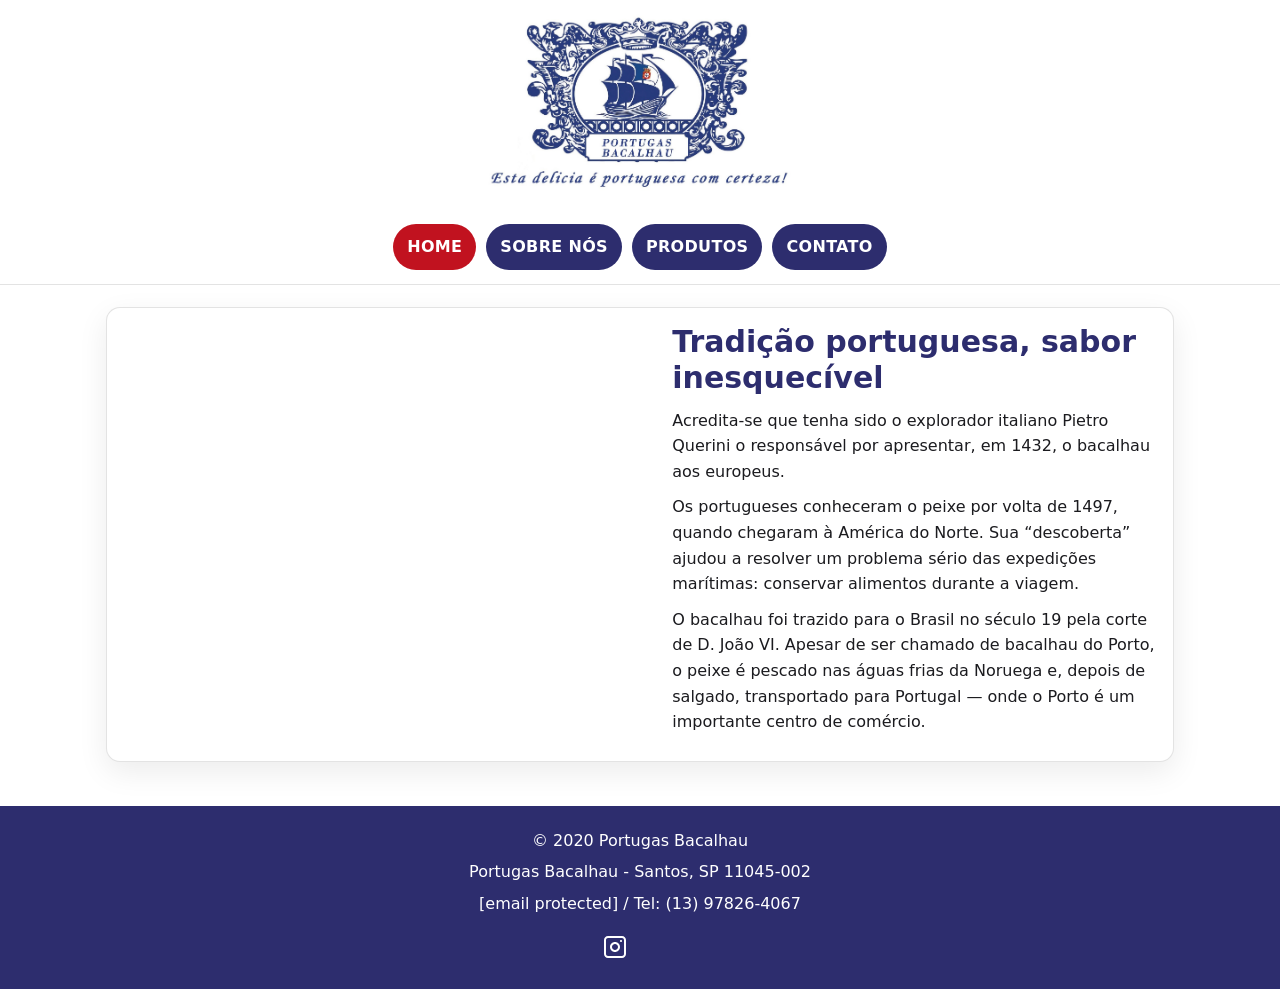
<file: index.html>
<!DOCTYPE html>
<html lang="pt-br">

<head>
    <meta charset="utf-8">
    <meta name="viewport" content="width=device-width, initial-scale=1">
    <title>Portugas Bacalhau | Home</title>
    <meta name="description"
        content="Portugas Bacalhau: bolinho de bacalhau 100% natural, sem conservantes. Qualidade e tradição com receita artesanal.">
    <link rel="stylesheet" type="text/css" href="assets/css/style.css">
</head>

<body>
    <a class="skip-link" href="#conteudo">Pular para o conteúdo</a>

    <header class="site-header">
        <div class="container">
            <div class="brand">
                <a href="index.html" aria-label="Portugas Bacalhau - Página inicial">
                    <img class="logo" src="assets/img/logoportugas.jpg" alt="Portugas Bacalhau">
                </a>
            </div>

            <nav class="site-nav" aria-label="Navegação principal">
                <div class="botao">
                    <a href="index.html" class="btn" aria-current="page">HOME</a>
                    <a href="sobrenos.html" class="btn">SOBRE NÓS</a>
                    <a href="produtos.html" class="btn">PRODUTOS</a>
                    <a href="contato.html" class="btn">CONTATO</a>
                </div>
            </nav>
        </div>
    </header>

    <main id="conteudo" class="site-main">
        <div class="container">
            <section class="card home-hero" aria-label="Apresentação">
                <div class="home-hero__media">
                    <video autoplay loop muted playsinline preload="metadata">
                        <source src="assets/video/cod.mp4" type="video/mp4">
                        Seu navegador não suporta vídeo em HTML5.
                    </video>
                </div>

                <div class="home-hero__text">
                    <h1 class="page-title">Tradição portuguesa, sabor inesquecível</h1>
                    <p>
                        Acredita-se que tenha sido o explorador italiano Pietro Querini o responsável por apresentar, em
                        1432, o bacalhau aos europeus.
                    </p>
                    <p>
                        Os portugueses conheceram o peixe por volta de 1497, quando chegaram à América do Norte. Sua
                        “descoberta” ajudou a resolver um problema sério das expedições marítimas: conservar alimentos
                        durante a viagem.
                    </p>
                    <p>
                        O bacalhau foi trazido para o Brasil no século 19 pela corte de D. João VI. Apesar de ser
                        chamado de bacalhau do Porto, o peixe é pescado nas águas frias da Noruega e, depois de salgado,
                        transportado para Portugal — onde o Porto é um importante centro de comércio.
                    </p>
                </div>
            </section>
        </div>
    </main>

    <footer class="site-footer">
        <div class="container">
            <p>© 2020 Portugas Bacalhau</p>
            <p>Portugas Bacalhau - Santos, SP 11045-002</p>
            <p>
                <a class="email" href="/cdn-cgi/l/email-protection#83e0ecedf7e2f7ecc3f3ecf1f7f6e4e2f0e1e2e0e2efebe2f6ade0eceeade1f1"><span class="__cf_email__" data-cfemail="abc8c4c5dfcadfc4ebdbc4d9dfdecccad8c9cac8cac7c3cade85c8c4c685c9d9">[email&#160;protected]</span></a>
                /
                <a class="email" href="tel:+5513978264067">Tel: (13) 97826-4067</a>
            </p>

            <div class="social" aria-label="Redes sociais">
                <a href="https://www.instagram.com/portugasbacalhau/" target="_blank" rel="noreferrer noopener"
                    aria-label="Instagram">
                    <svg width="24" height="24" viewBox="0 0 24 24" fill="none" xmlns="http://www.w3.org/2000/svg">
                        <path fill-rule="evenodd" clip-rule="evenodd"
                            d="M12 7C9.23858 7 7 9.23858 7 12C7 14.7614 9.23858 17 12 17C14.7614 17 17 14.7614 17 12C17 9.23858 14.7614 7 12 7ZM9 12C9 13.6569 10.3431 15 12 15C13.6569 15 15 13.6569 15 12C15 10.3431 13.6569 9 12 9C10.3431 9 9 10.3431 9 12Z"
                            fill="currentColor" />
                        <path
                            d="M18 5C17.4477 5 17 5.44772 17 6C17 6.55228 17.4477 7 18 7C18.5523 7 19 6.55228 19 6C19 5.44772 18.5523 5 18 5Z"
                            fill="currentColor" />
                        <path fill-rule="evenodd" clip-rule="evenodd"
                            d="M5 1C2.79086 1 1 2.79086 1 5V19C1 21.2091 2.79086 23 5 23H19C21.2091 23 23 21.2091 23 19V5C23 2.79086 21.2091 1 19 1H5ZM19 3H5C3.89543 3 3 3.89543 3 5V19C3 20.1046 3.89543 21 5 21H19C20.1046 21 21 20.1046 21 19V5C21 3.89543 20.1046 3 19 3Z"
                            fill="currentColor" />
                    </svg>
                </a>

                <a href="https://www.facebook.com" target="_blank" rel="noreferrer noopener" aria-label="Facebook">
                    <svg width="24" height="24" viewBox="0 0 24 24" fill="none" xmlns="http://www.w3.org/2000/svg">
                        <path
                            d="M9.19795 21.5H13.198V13.4901H16.8021L17.198 9.50977H13.198V7.5C13.198 6.94772 13.6457 6.5 14.198 6.5H17.198V2.5H14.198C11.4365 2.5 9.19795 4.73858 9.19795 7.5V9.50977H7.19795L6.80206 13.4901H9.19795V21.5Z"
</file>
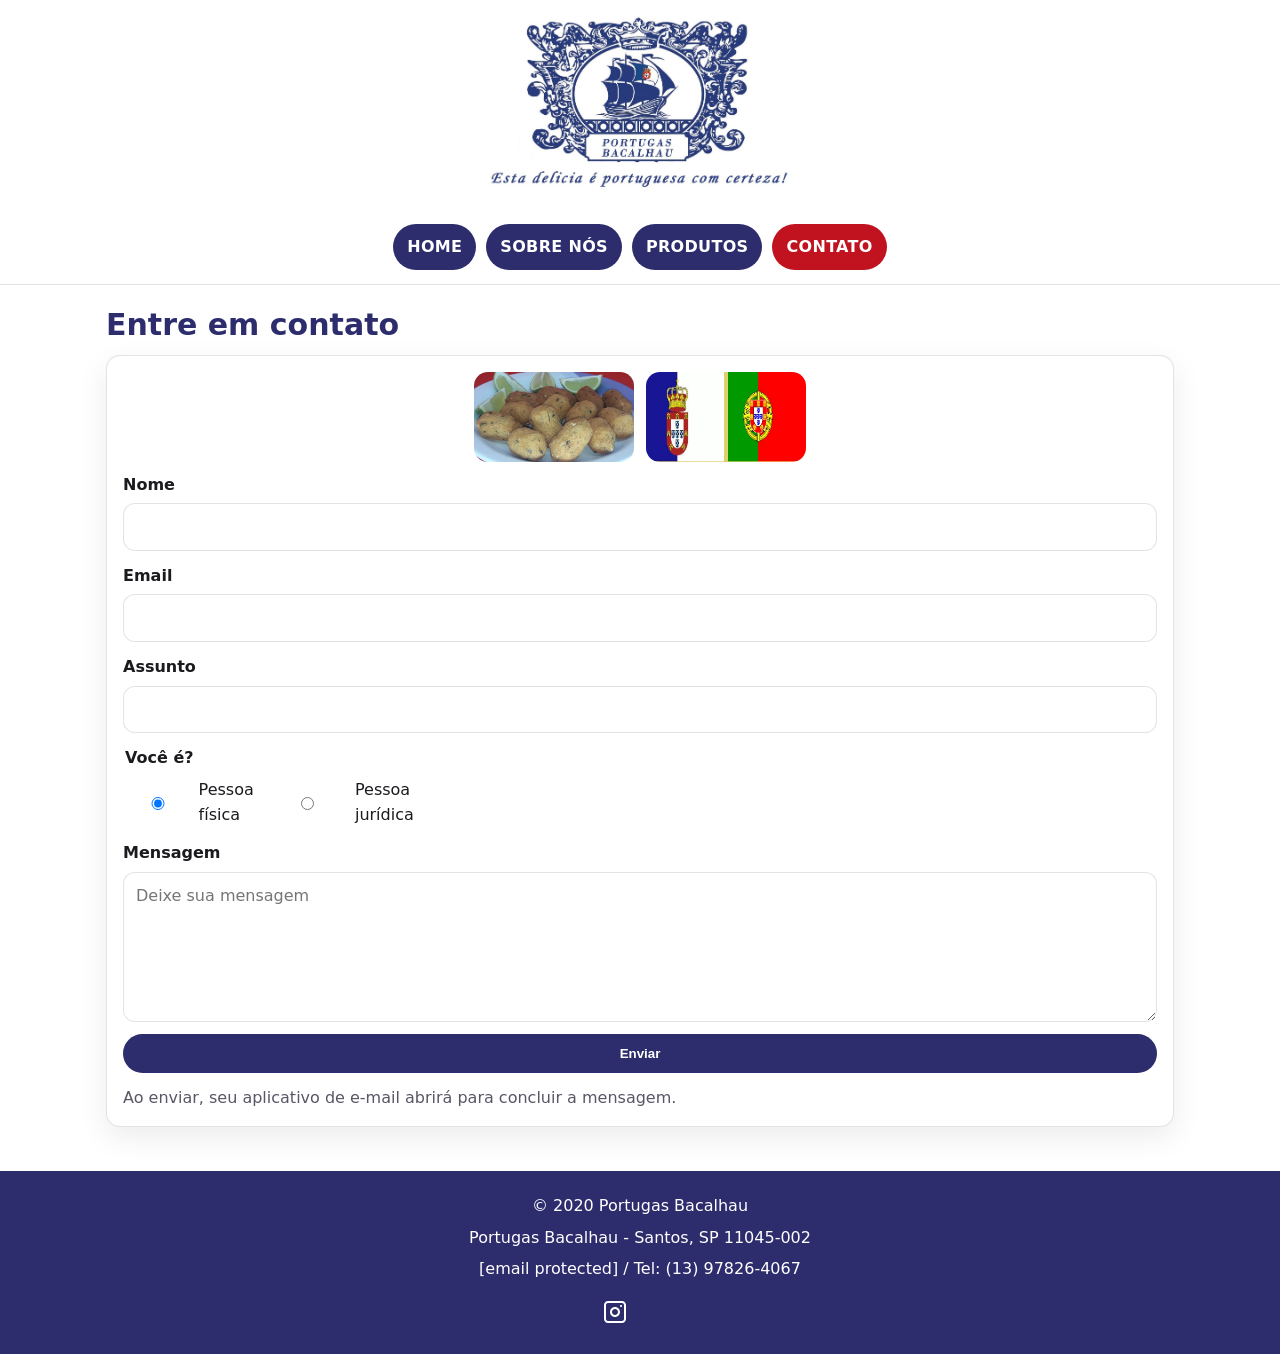
<file: contato.html>
<!DOCTYPE html>
<html lang="pt-br">

<head>
    <meta charset="utf-8">
    <meta name="viewport" content="width=device-width, initial-scale=1">
    <title>Portugas Bacalhau | Contato</title>
    <meta name="description"
        content="Entre em contato com a Portugas Bacalhau. Fale conosco por e-mail, telefone ou redes sociais.">
    <link rel="stylesheet" type="text/css" href="assets/css/style.css">
</head>

<body>
    <a class="skip-link" href="#conteudo">Pular para o conteúdo</a>

    <header class="site-header">
        <div class="container">
            <div class="brand">
                <a href="index.html" aria-label="Portugas Bacalhau - Página inicial">
                    <img class="logo" src="assets/img/logoportugas.jpg" alt="Portugas Bacalhau">
                </a>
            </div>

            <nav class="site-nav" aria-label="Navegação principal">
                <div class="botao">
                    <a href="index.html" class="btn">HOME</a>
                    <a href="sobrenos.html" class="btn">SOBRE NÓS</a>
                    <a href="produtos.html" class="btn">PRODUTOS</a>
                    <a href="contato.html" class="btn" aria-current="page">CONTATO</a>
                </div>
            </nav>
        </div>
    </header>

    <main id="conteudo" class="site-main">
        <div class="container">
            <h1 class="page-title">Entre em contato</h1>

            <section class="card" aria-label="Formulário de contato">
                <div class="contact__images" aria-hidden="true">
                    <img class="contact__image" src="assets/img/bolibaca.jpeg" alt="">
                    <img class="contact__image" src="assets/img/bandeira-portugal.jpg" alt="">
                </div>

                <form class="form" action="mailto:contato@portugasbacalhau.com.br" method="post" enctype="text/plain">
                    <div class="field">
                        <label for="nome"><strong>Nome</strong></label>
                        <input type="text" name="nome" id="nome" autocomplete="name" required>
                    </div>

                    <div class="field">
                        <label for="email"><strong>Email</strong></label>
                        <input type="email" name="email" id="email" autocomplete="email" required>
                    </div>

                    <div class="field">
                        <label for="assunto"><strong>Assunto</strong></label>
                        <input type="text" name="assunto" id="assunto" required>
                    </div>

                    <fieldset class="radio-group">
                        <legend><strong>Você é?</strong></legend>
                        <div class="radio-options">
                            <label>
                                <input type="radio" name="tipo" value="Pessoa física" checked>
                                Pessoa física
                            </label>
                            <label>
                                <input type="radio" name="tipo" value="Pessoa jurídica">
                                Pessoa jurídica
                            </label>
                        </div>
                    </fieldset>

                    <div class="field">
                        <label for="mensagem"><strong>Mensagem</strong></label>
                        <textarea id="mensagem" name="mensagem" placeholder="Deixe sua mensagem" required></textarea>
                    </div>

                    <button class="button" type="submit">Enviar</button>
                    <p class="muted note">
                        Ao enviar, seu aplicativo de e-mail abrirá para concluir a mensagem.
                    </p>
                </form>
            </section>
        </div>
    </main>

    <footer class="site-footer">
        <div class="container">
            <p>© 2020 Portugas Bacalhau</p>
            <p>Portugas Bacalhau - Santos, SP 11045-002</p>
            <p>
                <a class="email" href="/cdn-cgi/l/email-protection#3a5955544e5b4e557a4a55484e4f5d5b49585b595b56525b4f14595557145848"><span class="__cf_email__" data-cfemail="c2a1adacb6a3b6ad82b2adb0b6b7a5a3b1a0a3a1a3aeaaa3b7eca1adafeca0b0">[email&#160;protected]</span></a>
                /
                <a class="email" href="tel:+5513978264067">Tel: (13) 97826-4067</a>
            </p>

            <div class="social" aria-label="Redes sociais">
                <a href="https://www.instagram.com/portugasbacalhau/" target="_blank" rel="noreferrer noopener"
                    aria-label="Instagram">
                    <svg width="24" height="24" viewBox="0 0 24 24" fill="none" xmlns="http://www.w3.org/2000/svg">
                        <path fill-rule="evenodd" clip-rule="evenodd"
                            d="M12 7C9.23858 7 7 9.23858 7 12C7 14.7614 9.23858 17 12 17C14.7614 17 17 14.7614 17 12C17 9.23858 14.7614 7 12 7ZM9 12C9 13.6569 10.3431 15 12 15C13.6569 15 15 13.6569 15 12C15 10.3431 13.6569 9 12 9C10.3431 9 9 10.3431 9 12Z"
                            fill="currentColor" />
                        <path
                            d="M18 5C17.4477 5 17 5.44772 17 6C17 6.55228 17.4477 7 18 7C18.5523 7 19 6.55228 19 6C19 5.44772 18.5523 5 18 5Z"
                            fill="currentColor" />
                        <path fill-rule="evenodd" clip-rule="evenodd"
                            d="M5 1C2.79086 1 1 2.79086 1 5V19C1 21.2091 2.79086 23 5 23H19C21.2091 23 23 21.2091 23 19V5C23 2.79086 21.2091 1 19 1H5ZM19 3H5C3.89543 3 3 3.89543 3 5V19C3 20.1046 3.89543 21 5 21H19C20.1046 21 21 20.1046 21 19V5C21 3.89543 20.1046 3 19 3Z"
                            fill="currentColor" />
                    </svg>
                </a>

                <a href="https://www.facebook.com" target="_blank" rel="noreferrer noopener" aria-label="Facebook">
                    <svg width="24" height="24" viewBox="0 0 24 24" fill="none" xmlns="http://www.w3.org/2000/svg">
                        <path
                            d="M9.19795 21.5H13.198V13.4901H16.8021L17.198 9.50977H13.198V7.5C13.198 6.94772 13.6457 6.5 14.198 6.5H17.198V2.5H14.198C11.4365 2.5 9.19795 4.73858 9.19795 7.5V9.50977H7.19795L6.80206 13.4901H9.19795V21.5Z"
</file>
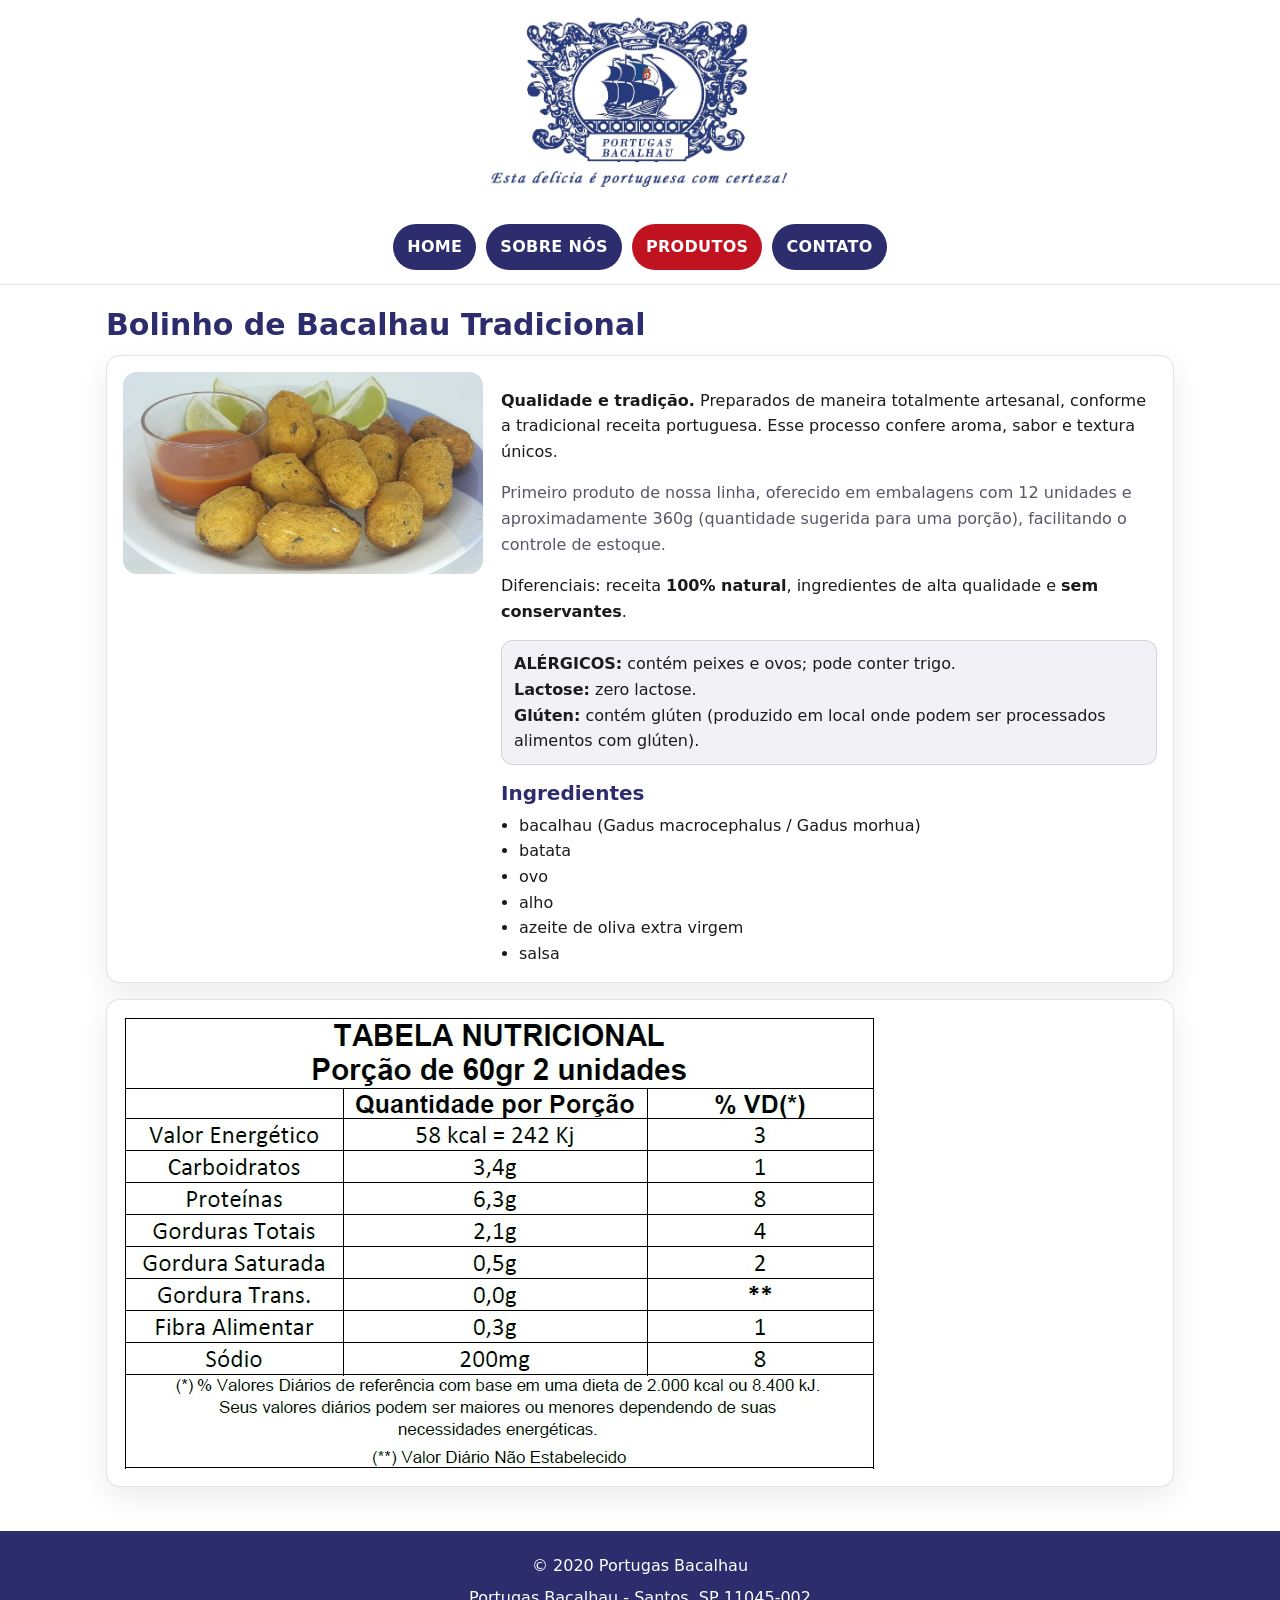
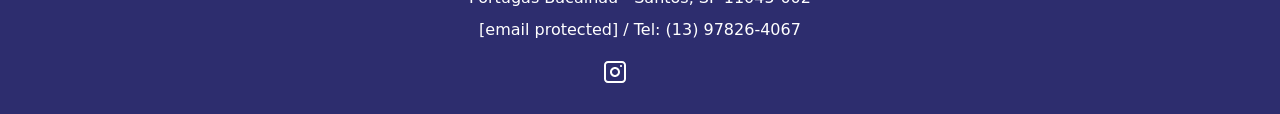
<file: produtos.html>
<!DOCTYPE html>
<html lang="pt-br">

<head>
    <meta charset="utf-8">
    <meta name="viewport" content="width=device-width, initial-scale=1">
    <title>Portugas Bacalhau | Produtos</title>
    <meta name="description"
        content="Conheça nossos produtos: Bolinho de Bacalhau Tradicional. Receita artesanal, 100% natural e sem conservantes.">
    <link rel="stylesheet" type="text/css" href="assets/css/style.css">
</head>

<body>
    <a class="skip-link" href="#conteudo">Pular para o conteúdo</a>

    <header class="site-header">
        <div class="container">
            <div class="brand">
                <a href="index.html" aria-label="Portugas Bacalhau - Página inicial">
                    <img class="logo" src="assets/img/logoportugas.jpg" alt="Portugas Bacalhau">
                </a>
            </div>

            <nav class="site-nav" aria-label="Navegação principal">
                <div class="botao">
                    <a href="index.html" class="btn">HOME</a>
                    <a href="sobrenos.html" class="btn">SOBRE NÓS</a>
                    <a href="produtos.html" class="btn" aria-current="page">PRODUTOS</a>
                    <a href="contato.html" class="btn">CONTATO</a>
                </div>
            </nav>
        </div>
    </header>

    <main id="conteudo" class="site-main">
        <div class="container">
            <h1 class="page-title">Bolinho de Bacalhau Tradicional</h1>

            <section class="card product" aria-label="Informações do produto">
                <img class="product__image" src="assets/img/bolinho-bacalhau.jpeg" alt="Bolinho de bacalhau">

                <div>
                    <p>
                        <strong>Qualidade e tradição.</strong> Preparados de maneira totalmente artesanal, conforme a
                        tradicional receita portuguesa. Esse processo confere aroma, sabor e textura únicos.
                    </p>

                    <p class="muted">
                        Primeiro produto de nossa linha, oferecido em embalagens com 12 unidades e aproximadamente 360g
                        (quantidade sugerida para uma porção), facilitando o controle de estoque.
                    </p>

                    <p>
                        Diferenciais: receita <strong>100% natural</strong>, ingredientes de alta qualidade e
                        <strong>sem conservantes</strong>.
                    </p>

                    <div class="product__note">
                        <strong>ALÉRGICOS:</strong> contém peixes e ovos; pode conter trigo.
                        <br>
                        <strong>Lactose:</strong> zero lactose.
                        <br>
                        <strong>Glúten:</strong> contém glúten (produzido em local onde podem ser processados alimentos
                        com glúten).
                    </div>

                    <div class="product__ingredients">
                        <h2 class="section-title">Ingredientes</h2>
                        <ul>
                            <li>bacalhau (Gadus macrocephalus / Gadus morhua)</li>
                            <li>batata</li>
                            <li>ovo</li>
                            <li>alho</li>
                            <li>azeite de oliva extra virgem</li>
                            <li>salsa</li>
                        </ul>
                    </div>
                </div>
            </section>

            <section class="card mt-16" aria-label="Tabela nutricional">
                <img src="assets/img/tabela-nutricional.jpg" alt="Tabela nutricional do produto">
            </section>
        </div>
    </main>

    <footer class="site-footer">
        <div class="container">
            <p>© 2020 Portugas Bacalhau</p>
            <p>Portugas Bacalhau - Santos, SP 11045-002</p>
            <p>
                <a class="email" href="/cdn-cgi/l/email-protection#86e5e9e8f2e7f2e9c6f6e9f4f2f3e1e7f5e4e7e5e7eaeee7f3a8e5e9eba8e4f4"><span class="__cf_email__" data-cfemail="a0c3cfced4c1d4cfe0d0cfd2d4d5c7c1d3c2c1c3c1ccc8c1d58ec3cfcd8ec2d2">[email&#160;protected]</span></a>
                /
                <a class="email" href="tel:+5513978264067">Tel: (13) 97826-4067</a>
            </p>

            <div class="social" aria-label="Redes sociais">
                <a href="https://www.instagram.com/portugasbacalhau/" target="_blank" rel="noreferrer noopener"
                    aria-label="Instagram">
                    <svg width="24" height="24" viewBox="0 0 24 24" fill="none" xmlns="http://www.w3.org/2000/svg">
                        <path fill-rule="evenodd" clip-rule="evenodd"
                            d="M12 7C9.23858 7 7 9.23858 7 12C7 14.7614 9.23858 17 12 17C14.7614 17 17 14.7614 17 12C17 9.23858 14.7614 7 12 7ZM9 12C9 13.6569 10.3431 15 12 15C13.6569 15 15 13.6569 15 12C15 10.3431 13.6569 9 12 9C10.3431 9 9 10.3431 9 12Z"
                            fill="currentColor" />
                        <path
                            d="M18 5C17.4477 5 17 5.44772 17 6C17 6.55228 17.4477 7 18 7C18.5523 7 19 6.55228 19 6C19 5.44772 18.5523 5 18 5Z"
                            fill="currentColor" />
                        <path fill-rule="evenodd" clip-rule="evenodd"
                            d="M5 1C2.79086 1 1 2.79086 1 5V19C1 21.2091 2.79086 23 5 23H19C21.2091 23 23 21.2091 23 19V5C23 2.79086 21.2091 1 19 1H5ZM19 3H5C3.89543 3 3 3.89543 3 5V19C3 20.1046 3.89543 21 5 21H19C20.1046 21 21 20.1046 21 19V5C21 3.89543 20.1046 3 19 3Z"
                            fill="currentColor" />
                    </svg>
                </a>

                <a href="https://www.facebook.com" target="_blank" rel="noreferrer noopener" aria-label="Facebook">
                    <svg width="24" height="24" viewBox="0 0 24 24" fill="none" xmlns="http://www.w3.org/2000/svg">
                        <path
                            d="M9.19795 21.5H13.198V13.4901H16.8021L17.198 9.50977H13.198V7.5C13.198 6.94772 13.6457 6.5 14.198 6.5H17.198V2.5H14.198C11.4365 2.5 9.19795 4.73858 9.19795 7.5V9.50977H7.19795L6.80206 13.4901H9.19795V21.5Z"
</file>
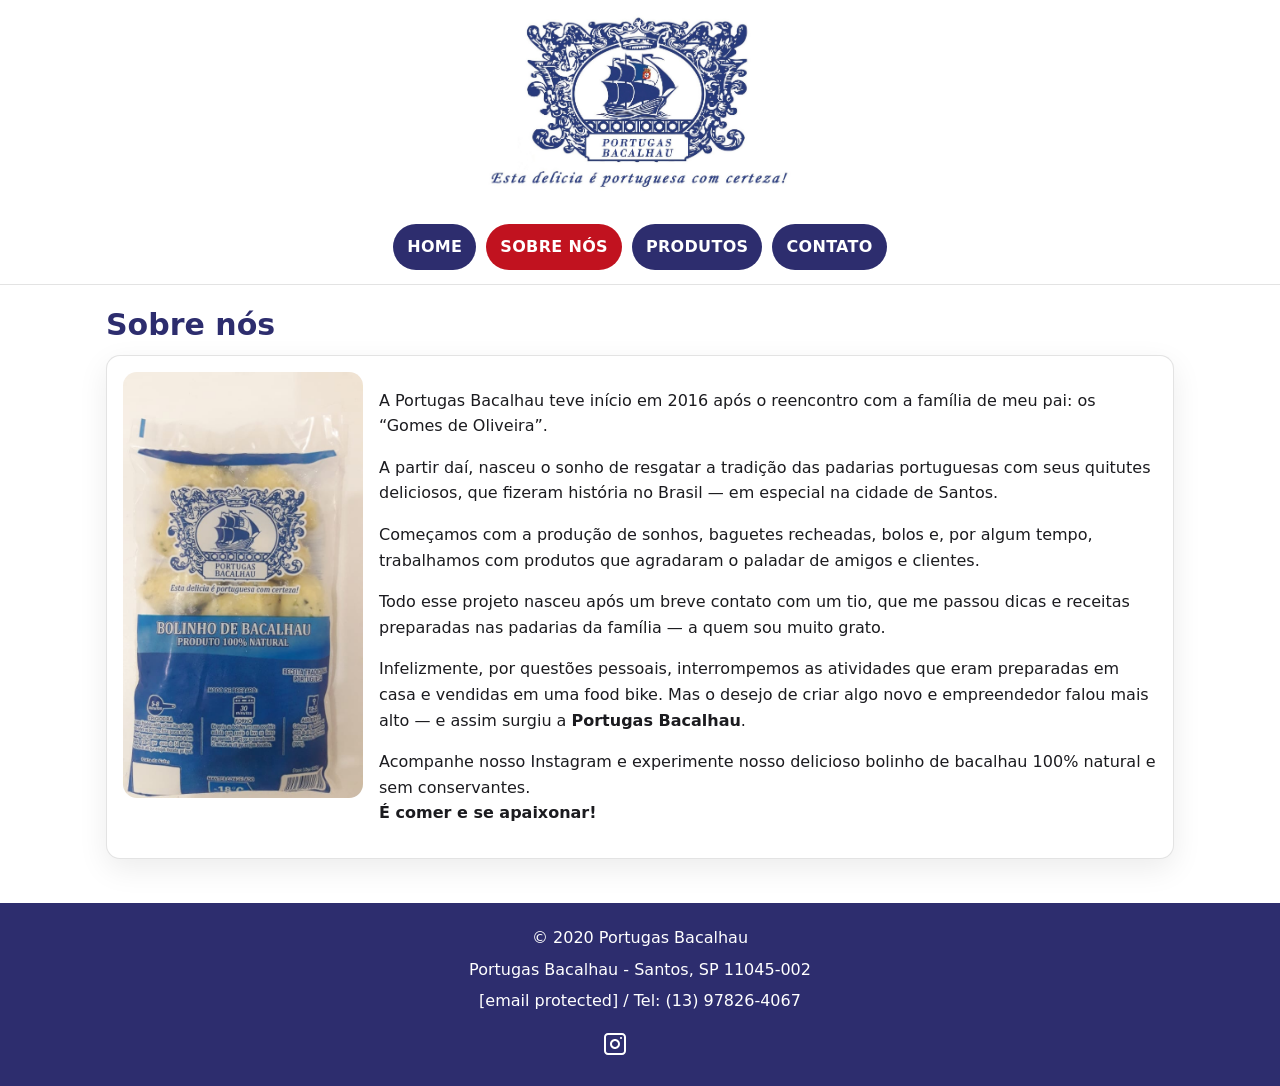
<file: sobrenos.html>
<!DOCTYPE html>
<html lang="pt-br">

<head>
    <meta charset="utf-8">
    <meta name="viewport" content="width=device-width, initial-scale=1">
    <title>Portugas Bacalhau | Sobre nós</title>
    <meta name="description"
        content="Conheça a história da Portugas Bacalhau e o sonho de resgatar a tradição das padarias portuguesas em Santos.">
    <link rel="stylesheet" type="text/css" href="assets/css/style.css">
</head>

<body>
    <a class="skip-link" href="#conteudo">Pular para o conteúdo</a>

    <header class="site-header">
        <div class="container">
            <div class="brand">
                <a href="index.html" aria-label="Portugas Bacalhau - Página inicial">
                    <img class="logo" src="assets/img/logoportugas.jpg" alt="Portugas Bacalhau">
                </a>
            </div>

            <nav class="site-nav" aria-label="Navegação principal">
                <div class="botao">
                    <a href="index.html" class="btn">HOME</a>
                    <a href="sobrenos.html" class="btn" aria-current="page">SOBRE NÓS</a>
                    <a href="produtos.html" class="btn">PRODUTOS</a>
                    <a href="contato.html" class="btn">CONTATO</a>
                </div>
            </nav>
        </div>
    </header>

    <main id="conteudo" class="site-main">
        <div class="container">
            <h1 class="page-title">Sobre nós</h1>

            <section class="card about" aria-label="História da Portugas Bacalhau">
                <img class="about__image" src="assets/img/pct.jpeg" alt="Embalagem do Bolinho de Bacalhau">

                <div>
                    <p>
                        A Portugas Bacalhau teve início em 2016 após o reencontro com a família de meu pai: os “Gomes de
                        Oliveira”.
                    </p>
                    <p>
                        A partir daí, nasceu o sonho de resgatar a tradição das padarias portuguesas com seus quitutes
                        deliciosos, que fizeram história no Brasil — em especial na cidade de Santos.
                    </p>
                    <p>
                        Começamos com a produção de sonhos, baguetes recheadas, bolos e, por algum tempo, trabalhamos
                        com produtos que agradaram o paladar de amigos e clientes.
                    </p>
                    <p>
                        Todo esse projeto nasceu após um breve contato com um tio, que me passou dicas e receitas
                        preparadas nas padarias da família — a quem sou muito grato.
                    </p>
                    <p>
                        Infelizmente, por questões pessoais, interrompemos as atividades que eram preparadas em casa e
                        vendidas em uma food bike. Mas o desejo de criar algo novo e empreendedor falou mais alto — e
                        assim surgiu a <strong>Portugas Bacalhau</strong>.
                    </p>
                    <p>
                        Acompanhe nosso Instagram e experimente nosso delicioso bolinho de bacalhau 100% natural e sem
                        conservantes.
                        <br>
                        <strong>É comer e se apaixonar!</strong>
                    </p>
                </div>
            </section>
        </div>
    </main>

    <footer class="site-footer">
        <div class="container">
            <p>© 2020 Portugas Bacalhau</p>
            <p>Portugas Bacalhau - Santos, SP 11045-002</p>
            <p>
                <a class="email" href="/cdn-cgi/l/email-protection#75161a1b0114011a35051a07010012140617141614191d14005b161a185b1707"><span class="__cf_email__" data-cfemail="0a6965647e6b7e654a7a65787e7f6d6b79686b696b66626b7f24696567246878">[email&#160;protected]</span></a>
                /
                <a class="email" href="tel:+5513978264067">Tel: (13) 97826-4067</a>
            </p>

            <div class="social" aria-label="Redes sociais">
                <a href="https://www.instagram.com/portugasbacalhau/" target="_blank" rel="noreferrer noopener"
                    aria-label="Instagram">
                    <svg width="24" height="24" viewBox="0 0 24 24" fill="none" xmlns="http://www.w3.org/2000/svg">
                        <path fill-rule="evenodd" clip-rule="evenodd"
                            d="M12 7C9.23858 7 7 9.23858 7 12C7 14.7614 9.23858 17 12 17C14.7614 17 17 14.7614 17 12C17 9.23858 14.7614 7 12 7ZM9 12C9 13.6569 10.3431 15 12 15C13.6569 15 15 13.6569 15 12C15 10.3431 13.6569 9 12 9C10.3431 9 9 10.3431 9 12Z"
                            fill="currentColor" />
                        <path
                            d="M18 5C17.4477 5 17 5.44772 17 6C17 6.55228 17.4477 7 18 7C18.5523 7 19 6.55228 19 6C19 5.44772 18.5523 5 18 5Z"
                            fill="currentColor" />
                        <path fill-rule="evenodd" clip-rule="evenodd"
                            d="M5 1C2.79086 1 1 2.79086 1 5V19C1 21.2091 2.79086 23 5 23H19C21.2091 23 23 21.2091 23 19V5C23 2.79086 21.2091 1 19 1H5ZM19 3H5C3.89543 3 3 3.89543 3 5V19C3 20.1046 3.89543 21 5 21H19C20.1046 21 21 20.1046 21 19V5C21 3.89543 20.1046 3 19 3Z"
                            fill="currentColor" />
                    </svg>
                </a>

                <a href="https://www.facebook.com" target="_blank" rel="noreferrer noopener" aria-label="Facebook">
                    <svg width="24" height="24" viewBox="0 0 24 24" fill="none" xmlns="http://www.w3.org/2000/svg">
                        <path
                            d="M9.19795 21.5H13.198V13.4901H16.8021L17.198 9.50977H13.198V7.5C13.198 6.94772 13.6457 6.5 14.198 6.5H17.198V2.5H14.198C11.4365 2.5 9.19795 4.73858 9.19795 7.5V9.50977H7.19795L6.80206 13.4901H9.19795V21.5Z"
</file>
<file: assets/css/style.css>
/* ==========================================================================
   Base
   ========================================================================== */

:root {
  --primary: #2d2d6e;
  --accent: #c1121f;
  --bg: #ffffff;
  --text: #1b1b1f;
  --muted: #575766;
  --border: rgba(27, 27, 31, 0.12);
  --radius: 14px;
  --shadow: 0 10px 30px rgba(0, 0, 0, 0.08);
}

* {
  box-sizing: border-box;
}

html {
  scroll-behavior: smooth;
}

body {
  margin: 0;
  background: var(--bg);
  color: var(--text);
  font-family: system-ui, -apple-system, Segoe UI, Roboto, Arial, sans-serif;
  line-height: 1.6;
}

img {
  max-width: 100%;
  height: auto;
  display: block;
}

a {
  color: inherit;
}

.container {
  max-width: 1100px;
  margin: 0 auto;
  padding: 0 16px;
}

.skip-link {
  position: absolute;
  left: -9999px;
  top: 12px;
  z-index: 1000;
  background: var(--accent);
  color: #fff;
  padding: 10px 12px;
  border-radius: 10px;
  text-decoration: none;
}

.skip-link:focus {
  left: 12px;
}

.card {
  background: #fff;
  border: 1px solid var(--border);
  border-radius: var(--radius);
  box-shadow: var(--shadow);
  padding: 16px;
}

/* ==========================================================================
   Header / Nav
   ========================================================================== */

.site-header {
  position: sticky;
  top: 0;
  z-index: 50;
  background: rgba(255, 255, 255, 0.92);
  backdrop-filter: blur(10px);
  border-bottom: 1px solid var(--border);
}

.brand {
  display: flex;
  justify-content: center;
  padding: 12px 0;
}

.brand a {
  display: inline-flex;
}

.logo {
  width: min(320px, 92vw);
}

.site-nav {
  padding: 10px 0 14px;
}

.botao {
  display: flex;
  justify-content: center;
  gap: 10px;
  flex-wrap: wrap;
}

.btn {
  text-decoration: none;
  display: inline-flex;
  align-items: center;
  justify-content: center;
  padding: 10px 14px;
  border-radius: 999px;
  background: var(--primary);
  color: #fff;
  font-weight: 800;
  letter-spacing: 0.02em;
}

.btn:hover {
  background: var(--accent);
  transition: background 160ms ease-in-out;
}

.btn[aria-current="page"] {
  background: var(--accent);
}

/* ==========================================================================
   Main
   ========================================================================== */

.site-main {
  padding: 22px 0 44px;
}

.page-title {
  margin: 0 0 12px;
  color: var(--primary);
  font-size: clamp(22px, 2.4vw, 30px);
  line-height: 1.2;
}

.section-title {
  margin: 16px 0 8px;
  color: var(--primary);
  font-size: 20px;
  line-height: 1.2;
}

.muted {
  color: var(--muted);
}

.mt-16 {
  margin-top: 16px;
}

.note {
  margin: 0;
}

/* Home */
.home-hero {
  display: grid;
  grid-template-columns: 1.1fr 1fr;
  gap: 16px;
  align-items: center;
}

.home-hero__media video {
  width: 100%;
  border-radius: var(--radius);
  display: block;
}

.home-hero__text p {
  margin: 0 0 10px;
}

@media (max-width: 900px) {
  .home-hero {
    grid-template-columns: 1fr;
  }
}

/* Sobre nós */
.about {
  display: grid;
  grid-template-columns: 240px 1fr;
  gap: 16px;
  align-items: start;
}

.about__image {
  border-radius: var(--radius);
}

@media (max-width: 700px) {
  .about {
    grid-template-columns: 1fr;
  }
}

/* Produtos */
.product {
  display: grid;
  grid-template-columns: 360px 1fr;
  gap: 18px;
  align-items: start;
}

.product__image {
  border-radius: var(--radius);
}

.product__note {
  margin: 10px 0 0;
  padding: 10px 12px;
  border-radius: 12px;
  background: rgba(45, 45, 110, 0.06);
  border: 1px solid rgba(45, 45, 110, 0.15);
}

.product__ingredients ul {
  margin: 8px 0 0;
  padding-left: 18px;
}

@media (max-width: 900px) {
  .product {
    grid-template-columns: 1fr;
  }
}

/* Contato */
.contact__images {
  display: flex;
  justify-content: center;
  gap: 12px;
  flex-wrap: wrap;
  margin-bottom: 10px;
}

.contact__image {
  width: 160px;
  border-radius: var(--radius);
}

.form {
  display: grid;
  gap: 12px;
}

.radio-group {
  border: 0;
  padding: 0;
  margin: 0;
  display: grid;
  gap: 6px;
}

.radio-group legend {
  margin-bottom: 6px;
}

.radio-options {
  display: flex;
  flex-wrap: wrap;
  gap: 12px;
}

.radio-options label {
  display: inline-flex;
  align-items: center;
  gap: 8px;
}

.field {
  display: grid;
  gap: 6px;
}

input,
textarea {
  width: 100%;
  padding: 10px 12px;
  border-radius: 12px;
  border: 1px solid var(--border);
  font: inherit;
}

textarea {
  min-height: 150px;
  resize: vertical;
}

.button {
  appearance: none;
  border: 0;
  border-radius: 999px;
  padding: 12px 16px;
  background: var(--primary);
  color: #fff;
  font-weight: 800;
  cursor: pointer;
}

.button:hover {
  background: var(--accent);
  transition: background 160ms ease-in-out;
}

/* ==========================================================================
   Footer
   ========================================================================== */

.site-footer {
  background: var(--primary);
  color: #fff;
  padding: 22px 0;
}

.site-footer p {
  margin: 0 0 6px;
  text-align: center;
}

.email {
  text-decoration: none;
  color: #fff;
}

.social {
  display: flex;
  justify-content: center;
  gap: 10px;
  margin-top: 10px;
}

.social a {
  color: #fff;
  text-decoration: none;
  display: inline-flex;
  padding: 8px;
  border-radius: 10px;
}

.social a:hover {
  background: rgba(255, 255, 255, 0.12);
}
</file>
